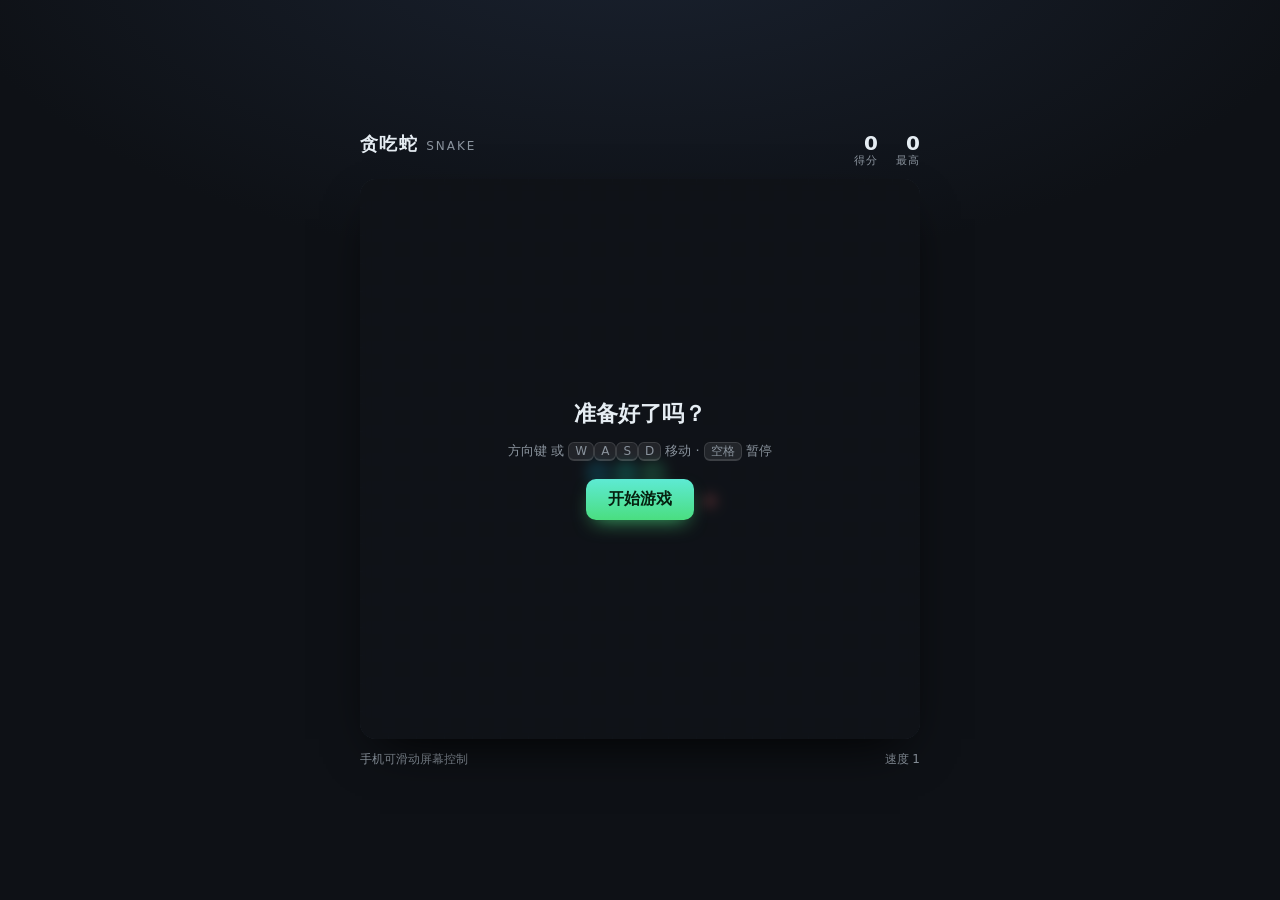
<file: index.html>
<!DOCTYPE html>
<html lang="zh-CN">
<head>
<meta charset="UTF-8" />
<meta name="viewport" content="width=device-width,initial-scale=1,maximum-scale=1,user-scalable=no" />
<title>贪吃蛇 · Snake</title>
<style>
  :root{
    --bg:#0e1116; --panel:#161b22; --grid:#1d2430;
    --text:#e6edf3; --muted:#8b949e;
  }
  *{box-sizing:border-box}
  html,body{height:100%}
  body{
    margin:0; padding:16px;
    background:radial-gradient(1200px 600px at 50% -10%, #1a2230 0%, var(--bg) 60%);
    color:var(--text);
    font-family:ui-sans-serif,system-ui,-apple-system,"Segoe UI","Microsoft YaHei",sans-serif;
    display:flex; align-items:center; justify-content:center;
    -webkit-tap-highlight-color:transparent;
  }
  .wrap{width:min(92vmin,560px); display:flex; flex-direction:column; gap:12px}
  header{display:flex; align-items:baseline; justify-content:space-between; gap:12px}
  h1{font-size:18px; margin:0; letter-spacing:.08em; font-weight:600}
  h1 span{color:var(--muted); font-weight:400; font-size:12px; letter-spacing:.16em; margin-left:8px}
  .scores{display:flex; gap:18px; font-variant-numeric:tabular-nums}
  .score{display:flex; flex-direction:column; align-items:flex-end; line-height:1.15}
  .score b{font-size:20px}
  .score i{font-style:normal; font-size:11px; color:var(--muted); letter-spacing:.1em}
  .board{
    position:relative; border-radius:16px; overflow:hidden; background:var(--panel);
    box-shadow:0 20px 50px -20px #000, inset 0 0 0 1px #ffffff0d;
  }
  canvas{display:block; touch-action:none}
  .overlay{
    position:absolute; inset:0; padding:20px;
    display:flex; flex-direction:column; gap:10px;
    align-items:center; justify-content:center; text-align:center;
    background:#0e1116cc; backdrop-filter:blur(6px);
    transition:opacity .18s ease;
  }
  .overlay.hide{opacity:0; pointer-events:none}
  .overlay h2{margin:0; font-size:22px}
  .overlay p{margin:0; color:var(--muted); font-size:13px; line-height:1.8}
  kbd{
    background:#ffffff14; border:1px solid #ffffff1f; border-bottom-width:2px;
    border-radius:6px; padding:1px 6px; font:inherit; font-size:12px;
  }
  .btn{
    margin-top:6px; cursor:pointer; border:0; border-radius:10px; padding:10px 22px;
    font:inherit; font-weight:600; color:#06210f;
    background:linear-gradient(180deg,#5eead4,#4ade80);
    box-shadow:0 8px 20px -8px #4ade80cc;
  }
  .btn:active{transform:translateY(1px)}
  footer{display:flex; justify-content:space-between; color:var(--muted); font-size:12px}
</style>
</head>
<body>
<div class="wrap">
  <header>
    <h1>贪吃蛇<span>SNAKE</span></h1>
    <div class="scores">
      <div class="score"><b id="score">0</b><i>得分</i></div>
      <div class="score"><b id="best">0</b><i>最高</i></div>
    </div>
  </header>

  <div class="board">
    <canvas id="cv"></canvas>
    <div class="overlay" id="overlay">
      <h2 id="ovt">准备好了吗？</h2>
      <p id="ovp">方向键 或 <kbd>W</kbd><kbd>A</kbd><kbd>S</kbd><kbd>D</kbd> 移动 · <kbd>空格</kbd> 暂停</p>
      <button class="btn" id="ovb">开始游戏</button>
    </div>
  </div>

  <footer><span>手机可滑动屏幕控制</span><span id="speed">速度 1</span></footer>
</div>

<script>
(() => {
  'use strict';

  const COLS = 20, ROWS = 20;
  const BASE_MS = 140;   // 初始每步耗时
  const MIN_MS  = 65;    // 最快速度上限
  const SPEED_STEP = 6;  // 每吃一个食物加快的毫秒数

  const board   = document.querySelector('.board');
  const cv      = document.getElementById('cv');
  const ctx     = cv.getContext('2d');
  const $score  = document.getElementById('score');
  const $best   = document.getElementById('best');
  const $speed  = document.getElementById('speed');
  const $overlay= document.getElementById('overlay');
  const $ovt    = document.getElementById('ovt');
  const $ovp    = document.getElementById('ovp');
  const $ovb    = document.getElementById('ovb');

  let cell = 24;
  let snake, dir, pendingDirs, food, score, state, acc, lastTs, stepMs, best;

  best = Number(localStorage.getItem('snake.best') || 0) || 0;
  $best.textContent = best;

  /* ---------- 尺寸自适应 ---------- */
  function resize() {
    const size = board.clientWidth;
    if (!size) return;
    cell = size / COLS;
    const dpr = Math.min(window.devicePixelRatio || 1, 2);
    cv.width  = Math.round(size * dpr);
    cv.height = Math.round(size * dpr);
    cv.style.width  = size + 'px';
    cv.style.height = size + 'px';
    ctx.setTransform(dpr, 0, 0, dpr, 0, 0);
    draw(performance.now());
  }

  /* ---------- 游戏状态 ---------- */
  function reset() {
    const cy = Math.floor(ROWS / 2);
    snake = [{x: 10, y: cy}, {x: 9, y: cy}, {x: 8, y: cy}];
    dir = {x: 1, y: 0};
    pendingDirs = [];
    score = 0;
    stepMs = BASE_MS;
    acc = 0;
    lastTs = 0;
    $score.textContent = '0';
    updateSpeedLabel();
    placeFood();
  }

  function updateSpeedLabel() {
    $speed.textContent = '速度 ' + (Math.round((BASE_MS - stepMs) / SPEED_STEP) + 1);
  }

  function placeFood() {
    const taken = new Set(snake.map(s => s.x + ',' + s.y));
    const free = [];
    for (let y = 0; y < ROWS; y++) {
      for (let x = 0; x < COLS; x++) {
        if (!taken.has(x + ',' + y)) free.push({x, y});
      }
    }
    food = free.length ? free[(Math.random() * free.length) | 0] : null;
  }

  function begin() {
    state = 'running';
    acc = 0;
    lastTs = 0;
    $overlay.classList.add('hide');
  }

  function pause() {
    state = 'paused';
    showOverlay('已暂停', '按 <kbd>空格</kbd> 或点击按钮继续', '继续游戏');
  }

  function over(title, detail) {
    state = 'over';
    showOverlay(title, detail, '再来一局');
  }

  function showOverlay(title, html, btn) {
    $ovt.textContent = title;
    $ovp.innerHTML = html;
    $ovb.textContent = btn;
    $overlay.classList.remove('hide');
  }

  function toggle() {
    if (state === 'ready')      begin();
    else if (state === 'running') pause();
    else if (state === 'paused')  begin();
    else { reset(); begin(); }
  }

  /* ---------- 每一步 ---------- */
  function step() {
    if (pendingDirs.length) {
      const d = pendingDirs.shift();
      if (!(d.x === -dir.x && d.y === -dir.y)) dir = d;
    }

    const head = {x: snake[0].x + dir.x, y: snake[0].y + dir.y};

    if (head.x < 0 || head.y < 0 || head.x >= COLS || head.y >= ROWS) {
      return over('撞墙了', `本局得分 <b>${score}</b> · 最高 <b>${best}</b>`);
    }

    const eating = food && head.x === food.x && head.y === food.y;
    // 不吃食物时蛇尾会移开，撞到尾巴末端不算死
    const limit = eating ? snake.length : snake.length - 1;
    for (let i = 0; i < limit; i++) {
      if (snake[i].x === head.x && snake[i].y === head.y) {
        return over('咬到自己了', `本局得分 <b>${score}</b> · 最高 <b>${best}</b>`);
      }
    }

    snake.unshift(head);

    if (eating) {
      score++;
      $score.textContent = score;
      if (score > best) {
        best = score;
        localStorage.setItem('snake.best', String(best));
        $best.textContent = best;
      }
      stepMs = Math.max(MIN_MS, BASE_MS - score * SPEED_STEP);
      updateSpeedLabel();
      placeFood();
      if (!food) return over('通关了！', '你填满了整个棋盘 🎉');
    } else {
      snake.pop();
    }
  }

  /* ---------- 绘制 ---------- */
  function roundRect(x, y, w, h, r) {
    ctx.beginPath();
    if (ctx.roundRect) {
      ctx.roundRect(x, y, w, h, r);
    } else {
      ctx.moveTo(x + r, y);
      ctx.arcTo(x + w, y,     x + w, y + h, r);
      ctx.arcTo(x + w, y + h, x,     y + h, r);
      ctx.arcTo(x,     y + h, x,     y,     r);
      ctx.arcTo(x,     y,     x + w, y,     r);
      ctx.closePath();
    }
  }

  function dot(cx, cy, r) {
    ctx.beginPath();
    ctx.arc(cx, cy, r, 0, Math.PI * 2);
    ctx.fill();
  }

  function draw(ts) {
    const size = cell * COLS;
    if (!size) return;

    ctx.fillStyle = '#161b22';
    ctx.fillRect(0, 0, size, size);

    ctx.strokeStyle = '#1d2430';
    ctx.lineWidth = 1;
    ctx.beginPath();
    for (let i = 1; i < COLS; i++) {
      ctx.moveTo(i * cell + 0.5, 0);
      ctx.lineTo(i * cell + 0.5, size);
      ctx.moveTo(0, i * cell + 0.5);
      ctx.lineTo(size, i * cell + 0.5);
    }
    ctx.stroke();

    if (food) {
      const t = (Math.sin(ts / 260) + 1) / 2;          // 0..1 呼吸
      const cx = food.x * cell + cell / 2;
      const cy = food.y * cell + cell / 2;
      ctx.fillStyle = 'rgba(248,113,113,.18)';
      dot(cx, cy, cell * (0.34 + t * 0.10));
      ctx.fillStyle = '#f87171';
      dot(cx, cy, cell * (0.24 + t * 0.03));
      ctx.fillStyle = 'rgba(255,255,255,.55)';
      dot(cx - cell * 0.07, cy - cell * 0.07, cell * 0.05);
    }

    if (!snake) return;

    const n = snake.length;
    const inset = cell * 0.08;
    const side = cell - inset * 2;

    for (let i = n - 1; i >= 0; i--) {
      const s = snake[i];
      const t = n === 1 ? 0 : i / (n - 1);
      ctx.fillStyle = `hsl(${152 + t * 40} 80% ${60 - t * 16}%)`;
      roundRect(s.x * cell + inset, s.y * cell + inset, side, side, cell * 0.28);
      ctx.fill();
    }

    // 蛇眼睛
    const h = snake[0];
    const cx = h.x * cell + cell / 2;
    const cy = h.y * cell + cell / 2;
    const off = cell * 0.17;
    const ox = dir.x !== 0 ? dir.x * off : 0;
    const oy = dir.y !== 0 ? dir.y * off : 0;
    const px = dir.x !== 0 ? 0 : off;
    const py = dir.x !== 0 ? off : 0;
    ctx.fillStyle = '#0b1220';
    dot(cx + ox + px, cy + oy + py, cell * 0.09);
    dot(cx + ox - px, cy + oy - py, cell * 0.09);
  }

  /* ---------- 主循环 ---------- */
  function loop(ts) {
    requestAnimationFrame(loop);
    const now = ts || performance.now();

    if (state === 'running') {
      if (!lastTs) lastTs = now;
      acc += now - lastTs;
      while (acc >= stepMs) {
        acc -= stepMs;
        step();
        if (state !== 'running') break;
      }
    }
    lastTs = now;
    draw(now);
  }

  /* ---------- 输入 ---------- */
  const KEYMAP = {
    arrowup: [0, -1], arrowdown: [0, 1], arrowleft: [-1, 0], arrowright: [1, 0],
    w: [0, -1], s: [0, 1], a: [-1, 0], d: [1, 0]
  };

  function pushDir(d) {
    if (state === 'ready') begin();
    if (state !== 'running') return;
    const ref = pendingDirs.length ? pendingDirs[pendingDirs.length - 1] : dir;
    if (d.x === -ref.x && d.y === -ref.y) return;  // 禁止 180° 掉头
    if (d.x === ref.x && d.y === ref.y) return;    // 忽略重复方向
    if (pendingDirs.length < 2) pendingDirs.push(d);
  }

  window.addEventListener('keydown', e => {
    const k = e.key.toLowerCase();
    if (k === ' ' || k === 'spacebar' || k === 'enter') {
      e.preventDefault();
      toggle();
      return;
    }
    const d = KEYMAP[k];
    if (!d) return;
    e.preventDefault();
    pushDir({x: d[0], y: d[1]});
  });

  let touchStart = null;
  board.addEventListener('touchstart', e => {
    const t = e.changedTouches[0];
    touchStart = {x: t.clientX, y: t.clientY};
  }, {passive: true});

  board.addEventListener('touchend', e => {
    if (!touchStart) return;
    const t = e.changedTouches[0];
    const dx = t.clientX - touchStart.x;
    const dy = t.clientY - touchStart.y;
    touchStart = null;

    if (Math.hypot(dx, dy) < 24) { toggle(); return; }   // 轻点 = 开始/暂停
    if (Math.abs(dx) > Math.abs(dy)) pushDir({x: dx > 0 ? 1 : -1, y: 0});
    else                             pushDir({x: 0, y: dy > 0 ? 1 : -1});
  }, {passive: true});

  $ovb.addEventListener('click', toggle);
  window.addEventListener('resize', resize);
  if (window.ResizeObserver) new ResizeObserver(resize).observe(board);

  /* ---------- 启动 ---------- */
  state = 'ready';
  reset();
  resize();
  requestAnimationFrame(loop);
})();
</script>
</body>
</html>
</file>
